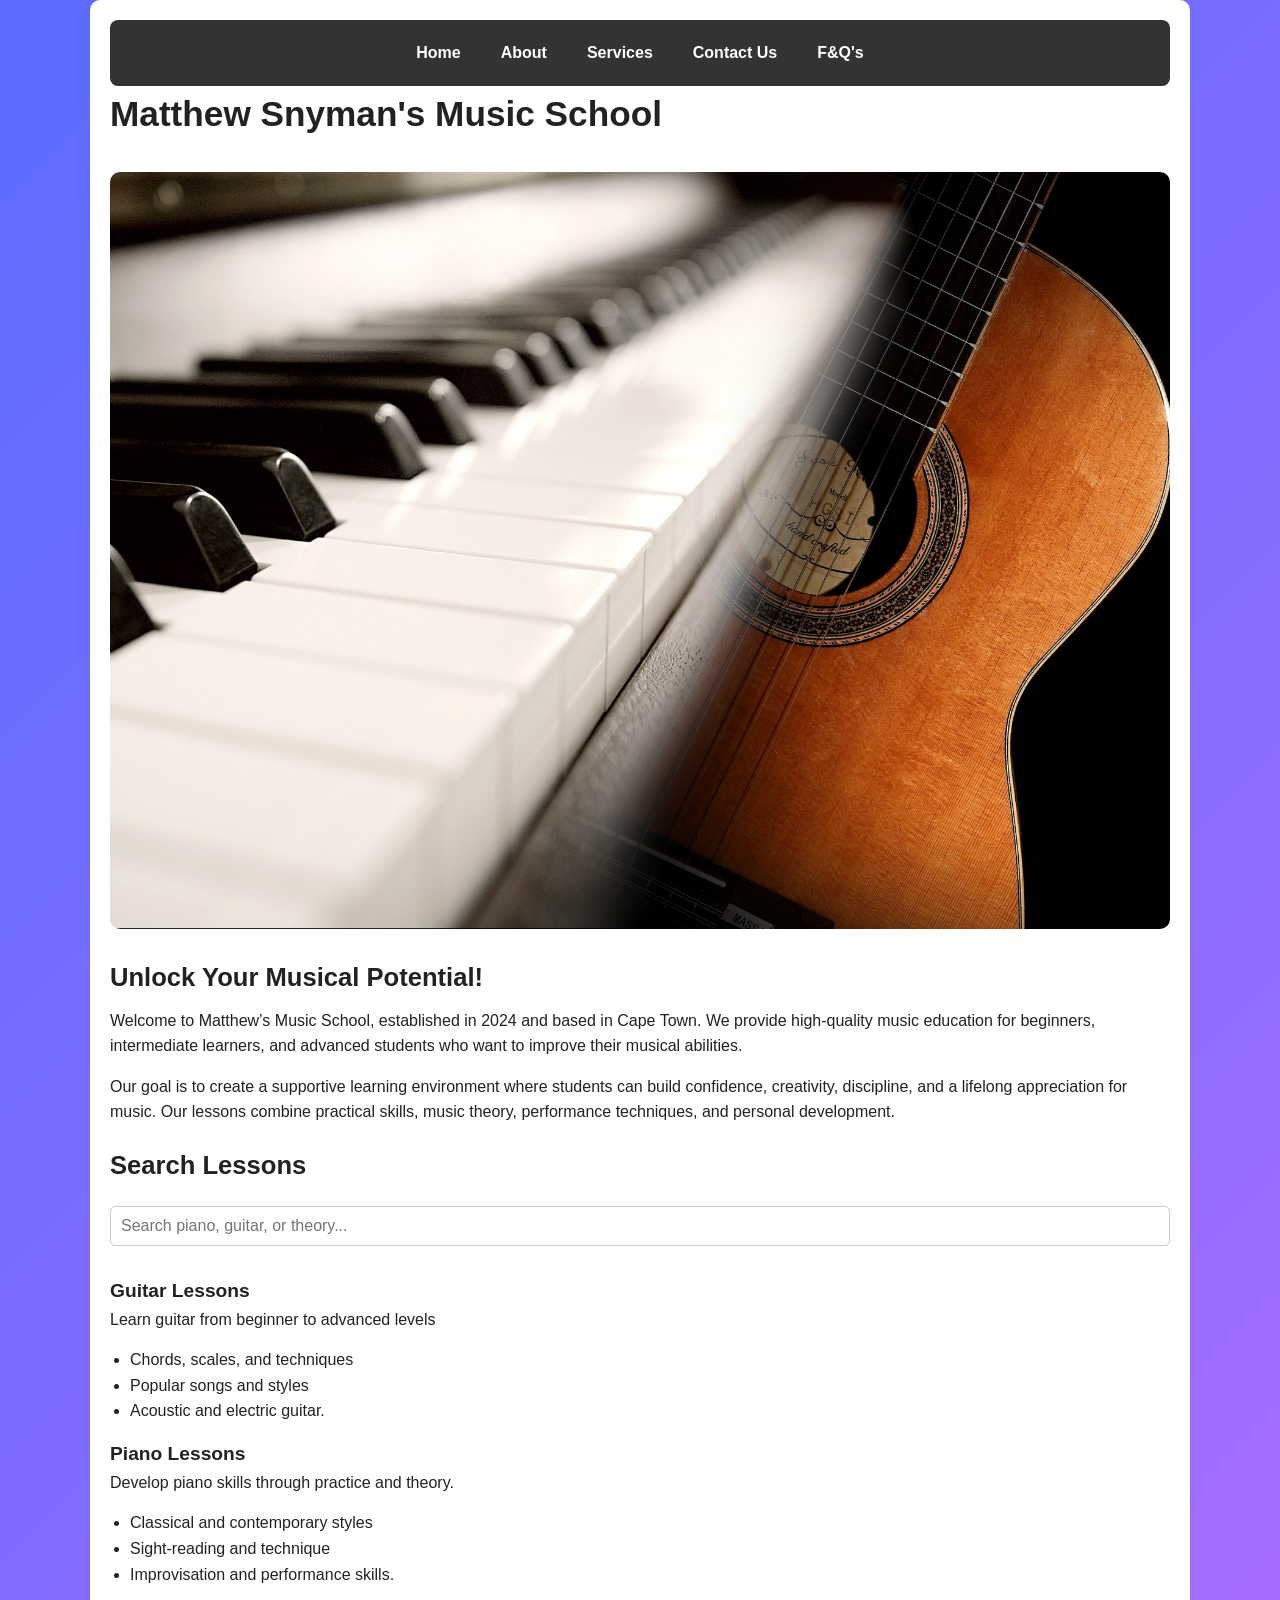
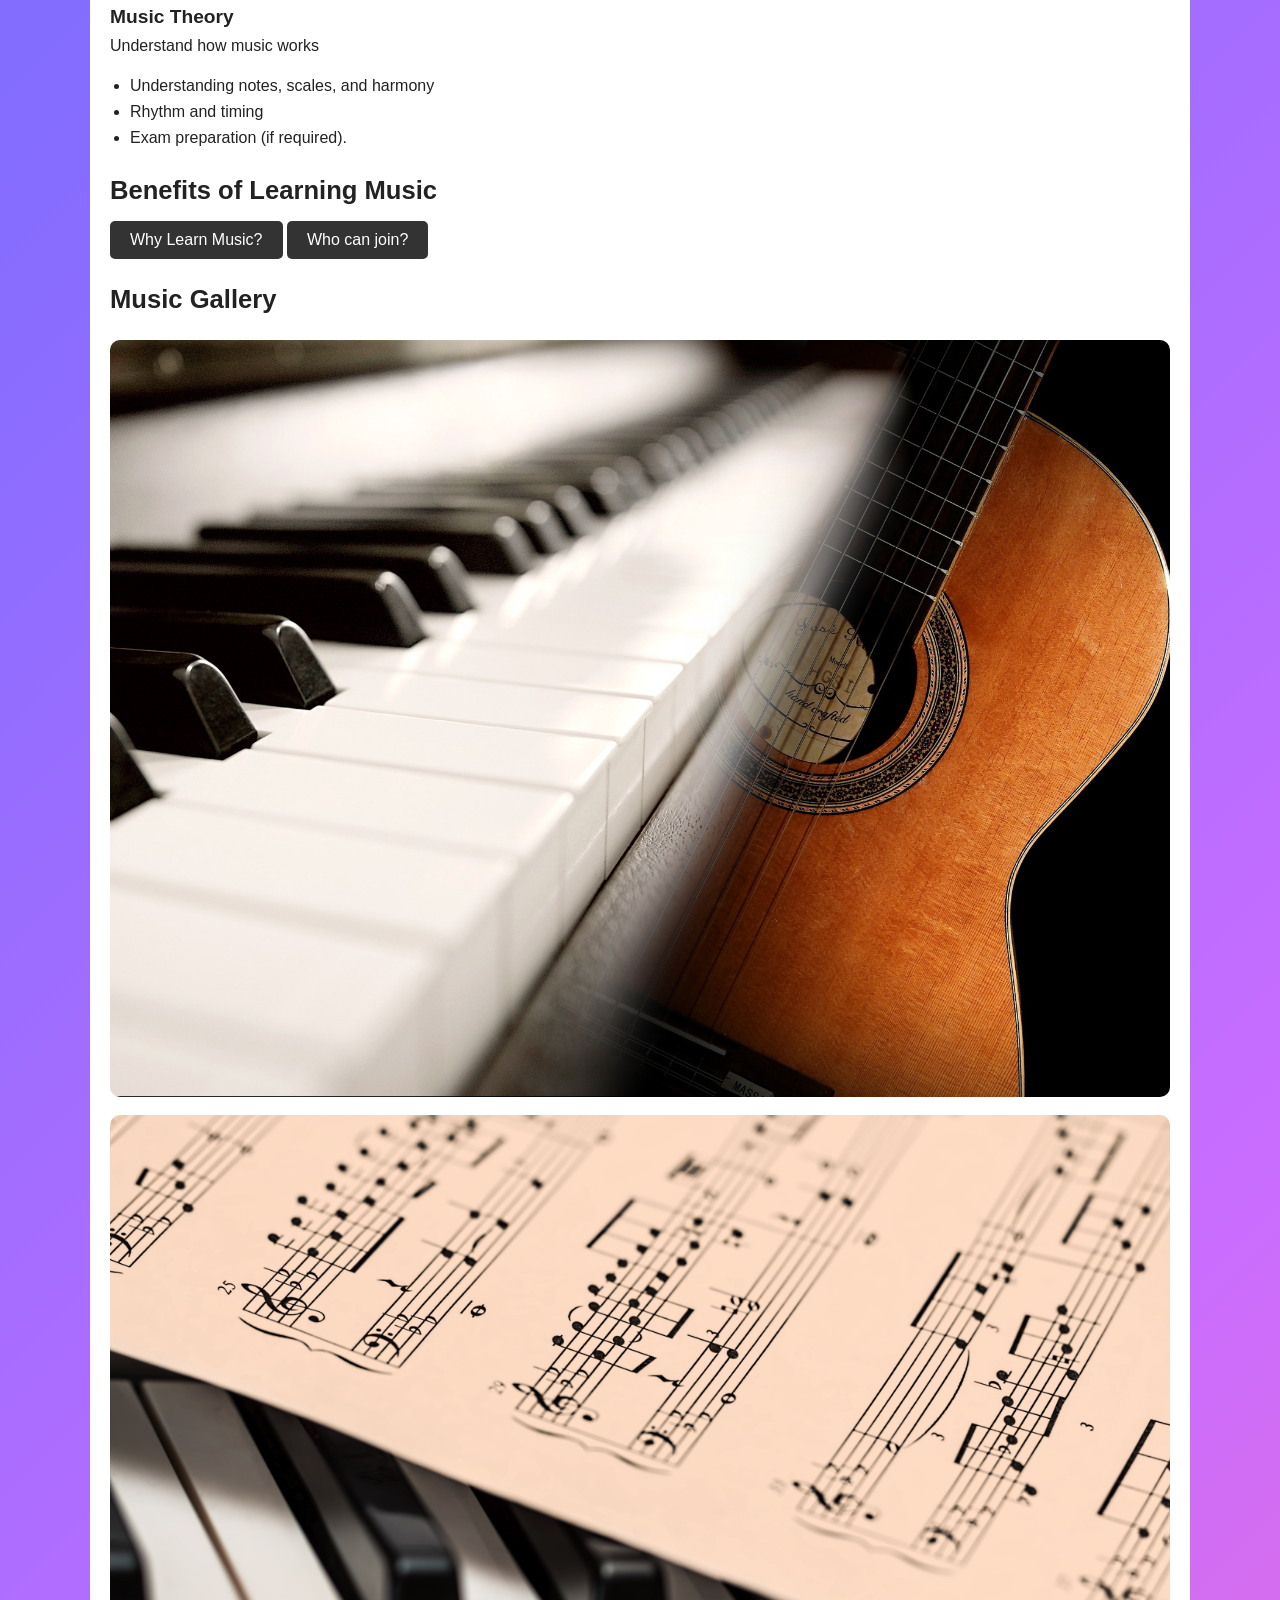
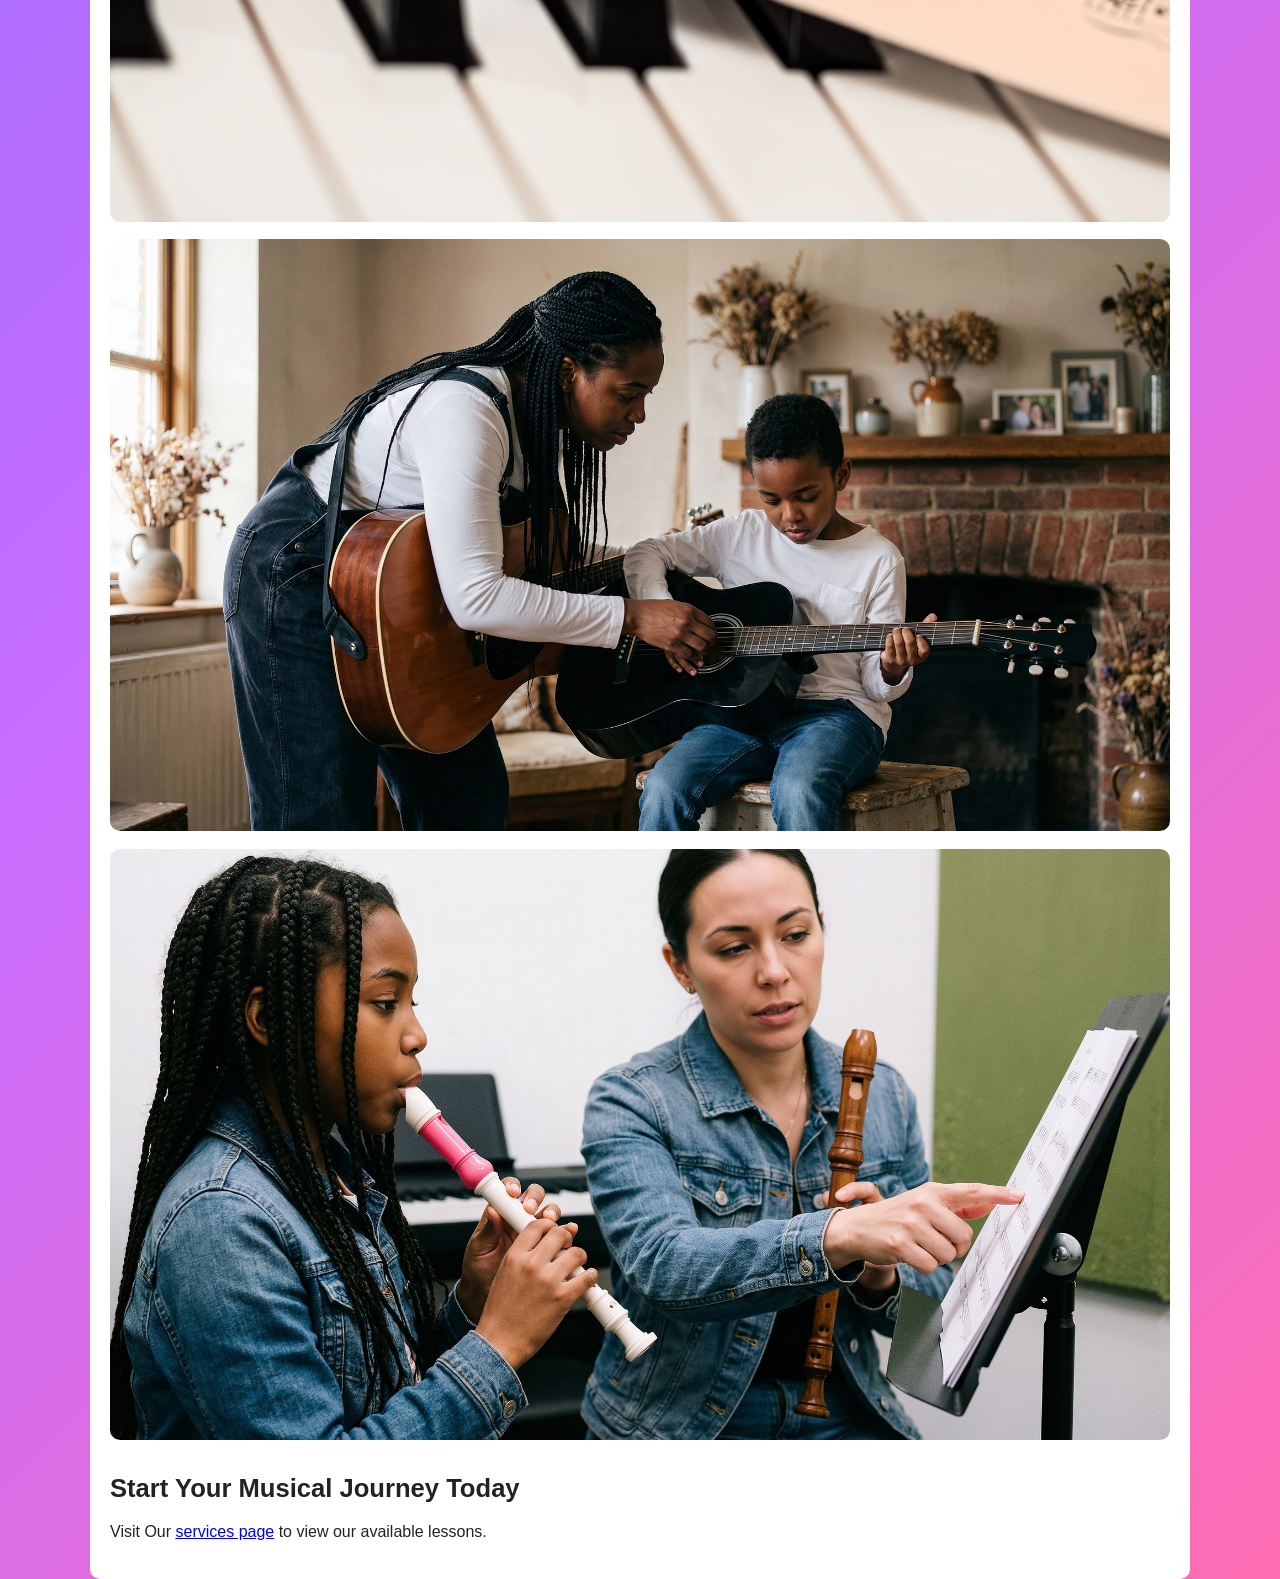
<file: index.html>
<!DOCTYPE html>
<html lang="en">
<head>  
    <meta charset="UTF-8">
    <meta name="viewport" content="width=device-width, initial-scale=1.0">

    <title>
    Music Lessons | Matthew Snyman's Music School
    </title>

    <meta name="description" content="Learn piano and guitar with Matthew Snyman's Music School. Beginner to advanced lessons, music theory, and personalised training.">
    <meta name="keywords" content="music lessons, piano lessons, guitar lessons, music school, music theory">

    <!-- External CSS file -->
    <link rel="stylesheet" href="css/style.css">

</head>

<body>

    <!-- Main page container -->
    <main class="container">

        <!-- Navigation Menu (links to all main pages) -->
        <nav aria-label="Main Navigation">
            <a href="index.html">Home</a>
            <a href="about.html">About</a>
            <a href="services.html">Services</a>
            <a href="contactus.html">Contact Us</a>
            <a href="faqs.html">F&Q's</a>
        </nav>

        <!-- Main heading of the page -->

        <header>
      
        <h1>Matthew Snyman's Music School</h1> <!--h1 headings should for main headings-->
            
        <!-- Hero Image -->
        <img src="img/piano-guitar.jpg" alt="piano keys & music notes" class="hero-image" loading="lazy" decoding="async">
        <!-- 'src' = image path, 'width' = size, 'alt' = description for accesibility -->
            
        <!-- Hero section heading -->
        <h2>Unlock Your Musical Potential!</h2>

        </header>

        <!-- Introduction paragraph -->

        <section>

        <p>
            Welcome to Matthew’s Music School, established in 2024 and based in Cape Town. 
            We provide high-quality music education for beginners, intermediate learners, 
            and advanced students who want to improve their musical abilities.
        </p>

        <p>
            Our goal is to create a supportive learning environment where students can build 
            confidence, creativity, discipline, and a lifelong appreciation for music. 
            Our lessons combine practical skills, music theory, performance techniques, 
            and personal development.
        </p>

        </section>

        <!--Search-->

        <section>

        <!-- Section Heading -->
        <h2>Search Lessons</h2>

        <input
        type="text"
        id="lessonSearch"
        placeholder="Search piano, guitar, or theory..."
        aria-label="Search lessons"
        autocomplete="off"
        >

        </section>
            
        <!--Lessons-->

        <section id="lessonContainer">

        <article class="lesson-card">

        <h3>Guitar Lessons</h3>

        <p>Learn guitar from beginner to advanced levels</p>
        
        <!-- Unordered list of Guitar lessons -->
        <ul>
            <li>Chords, scales, and techniques</li>
            <li>Popular songs and styles</li>
            <li>Acoustic and electric guitar.</li>
        </ul>

    </article>

    <article class="lesson-card">

        <!-- Piano lessons section -->
        <h3>Piano Lessons</h3>

        <p>Develop piano skills through practice and theory.</p>
        
        <!-- Unordered list of Piano lessons -->
        <ul>
            <li>Classical and contemporary styles</li>
            <li>Sight-reading and technique</li>
            <li>Improvisation and performance skills.</li>
        </ul>

    </article>

    <article class="lesson-card">

        <!-- Music theory section -->    
        <h3>Music Theory</h3>

        <p>Understand how music works</p>

        <!-- Unordered list of Music theory lessons -->
        <ul>
            <li>Understanding notes, scales, and harmony</li>
            <li>Rhythm and timing</li>
            <li>Exam preparation (if required).</li>
        </ul>

    </article>

    <!-- Accordion -->

    <section>

        <h2>Benefits of Learning Music</h2>

        <button class="accordion" type="button">

        Why Learn Music?
        
        </button>

        <div class="panel">

        <p>Music can improve concentration, creativity, memory and confidence</p>

        </div>
        
        <button class="accordion" type="button">

            Who can join?

        </button>

        <div class="panel">

            <p>Anyone can learn music regardless of age or experience.</p>

        </div>

    </section>

    <!-- Gallery -->

    <section>

        <h2>Music Gallery</h2>

        <div class="gallery">

            <img src="img/piano-guitar.jpg" alt="piano keys & music notes" onclick="openLightbox(this.src)" loading="lazy">
            <img src="img/pianokeys-musicnotes.jpg" alt="Piano keys and music notes" onclick="openLightbox(this.src)">
            <img src="img/guitarlesson.jpg" alt="Guitar Lesson in progress" onclick="openLightbox(this.src)" loading="lazy">
            <img src="img/recorderlesson.jpg" alt="Recorder lesson in prgress" onclick="openLightbox(this.src)" loading="lazy">
        </div>

    </section>

    <!-- Lightbox -->

    <div id="lightbox" onclick="closeLightbox()">

    <img id="lightboxImage" alt="Expanded music image">

    </div>

    <!-- Final call to action -->

    <section>

        <h2>Start Your Musical Journey Today</h2>

        <p>
            Visit Our <a href="services.html">services page</a> to view our available lessons.
        </p>

        <p></p>

    </section>


    </main>

    <script>

    // ==============================================
    // Search Function
    // ==============================================

    const searchBox = document.getElementById("lessonSearch");

    const lessons = document.querySelectorAll(".lesson-card");


    searchBox.addEventListener("keyup", function(){

    let value = searchBox.value.toLowerCase();


    lessons.forEach(function(card){


    let content = card.innerText.toLowerCase();


    if(content.includes(value))
    {

    card.style.display="block";

    }

    else

    {

    card.style.display="none";

    }


    });


    });

// ==============================================
// Accordion Function
// ==============================================

const accordion = document.querySelectorAll(".accordion");

accordion.forEach(function(button){

button.addEventListener("click", function(){

let panel = this.nextElementSibling;

if(panel.style.display==="block")

{

    panel.style.display="none";

}

else
{

panel.style.display="block";

}

});

});

// ==============================================
// Lightbox Function
// ==============================================

function openLightbox(image)
{
    document.getElementById("lightbox")
    .style.display="flex";

    document.getElementById("lightboxImage")
    .src=image;
}

function closeLightbox()
{

    document.getElementById("lightbox")
    .style.display="none";

}

    </script>

</body>
</html>
</file>
<file: css/style.css>
/* =======================*/
/* 1. BASE RESET */
/* =======================*/

/* This removes default browser spacing so everything starts clean */
* {
    margin: 0;
    padding: 0;
    box-sizing: border-box;
}

/* =======================*/
/* 2. BASE WEBSITE STYLES */
/* =======================*/

/* This sets default font and the background for the entire site */
body {
    font-family: Arial, sans-serif;
    font-size: 1rem; /* responsive text size */
    line-height: 1.6;
    background: linear-gradient(135deg, #5A6CFF, #8B6DFF, #C96DFF, #FF6DB3);
    color: #222;
}

/* Main container that holds all content */
.container {
    width: 90%;
    max-width: 1100px;
    margin: auto;
    padding: 20px;
    background: white;
    border-radius: 10px;
}

/* =======================*/
/* 3. TYPOGRAPHY          */
/* =======================*/

h1{
    font-size: 2.2rem;
    margin-bottom: 20px;
}

h2 {
    font-size: 1.6rem;
    margin-top: 20px;
    margin-bottom: 10px;
}

h3{
    font-size: 1.2rem;
    margin-top: 15px;
}

p {
    margin-bottom: 15px;
}

/* =======================*/
/* 4. FLEXBOX NAVIGATION  */
/* =======================*/

/* This makes the menu horizontal and evenly spaced */
nav{
    display: flex;
    justify-content: center;
    gap: 20px;
    flex-wrap: wrap;
    background-color: #333;
    padding: 10px;
    border-radius: 8px;
}

/* Navigation links */
nav a {
    color: white;
    text-decoration: none;
    padding: 10px;
    font-weight: bold;
}

/* Hover effect */
nav a:hover {
    background-color: #555;
    border-radius: 5px;
}

nav a:focus {
    outline: 2px solid white;
    outline-offset: 3px;
}

/* =======================*/
/* 5. IMAGES              */
/* =======================*/

img {
    max-width: 100%;
    height: auto;
    margin-top: 10px;
    border-radius: 10px;
}

/* =======================*/
/* 6. LIST STYLING        */
/* =======================*/

ul {
    margin-left: 20px;
    margin-bottom: 15px;
}

/* =======================*/
/* 7. INPUTS AND FORMS    */
/* =======================*/

input,
textarea,
select,
button {
    font-family: Arial, sans-serif;
    font-size: 1rem;
}

input,
textarea,
select {
    width: 100%;
    padding: 10px;

    margin-top: 10px;
    margin-bottom: 15px;

    border: 1px solid #ccc;
    border-radius: 5px;
}

/* =======================*/
/* 8. BUTTONS             */
/* =======================*/

button {

    background: #333;
    color: white;

    padding: 10px 20px;

    border: none;
    border-radius: 5px;

    cursor: pointer;

}

button:hover {

    background: #555;

}

/* =======================*/
/* 9. SERVICES GRID       */
/* =======================*/

/* This turns the Services section into structured layout blocks */
.services-grid {
    display: grid;
    grid-template-columns: repeat(auto-fit, minmax(250px, 1fr));
    gap: 20px;
}

/* Each service block */
.service-box {
    background: #f4f4f4;
    padding: 15px;
    border-radius: 10px;
    transition: transform 0.3s ease, box-shadow 0.3s ease;
    cursor: pointer;
}

.service-box:hover {
    transform: scale(1.03);
    box-shadow: 0 8px 20px rgba(0, 0, 0, 0.2);
}

/* =======================*/
/* 10. FAQ COMPONENT       */
/* =======================*/

.faq-item {
    border-bottom: 1px solid #ccc;
    padding: 10px 0;
}

.faq-question {
    cursor: pointer;
    font-weight: bold;
    display: flex;
    justify-content: space-between;
}

.faq-answer {
    display: none;
    padding: 10px 0;
}

.faq-item.active .faq-answer {
    display: block;
}

.search-box {
    margin: 20px 0;
    padding: 10px;
    width: 100%;
    max-width: 400px;
}

/* =======================*/
/* 11. ACCORDION SYSTEM    */
/* =======================*/

.accordion,
.accordion-title {
    cursor: pointer;
}

.panel,
.accordion-content {
    display: none;
    padding: 10px;
    background: #f9f9f9;
}

/* =======================*/
/* 12. LIGHTBOX SYSTEM    */
/* =======================*/

#lightbox {
    position: fixed;
    top: 0;
    left: 0;
    width: 100%;
    height: 100%;
    background: rgba(0,0,0,0.8);
    display: none;
    justify-content: center;
    align-items: center;
    z-index: 999;
}

#lightbox img {
    max-width: 80%;
    max-height: 80%;
    border-radius: 10px;
}

/* =======================*/
/* 13. UTILITIES          */
/* =======================*/

.hidden {
    display: none;
}

/* =======================*/
/* 14. RESPONSIVE DESIGN   */
/* =======================*/

/* Tablet view */
@media (max-width: 768px) {

    nav {
        flex-direction: column;
        text-align: center;
    }

    h1 {
        font-size: 1.8rem;
    }

    .container {
        width: 95%;
    }
}

/* Mobile view */
@media (max-width: 480px) {

    body {
        font-size: 0.95rem;
    }

    nav a {
        padding: 8px;
    }

    h1 {
        font-size: 1.5rem;
    }
}
</file>
